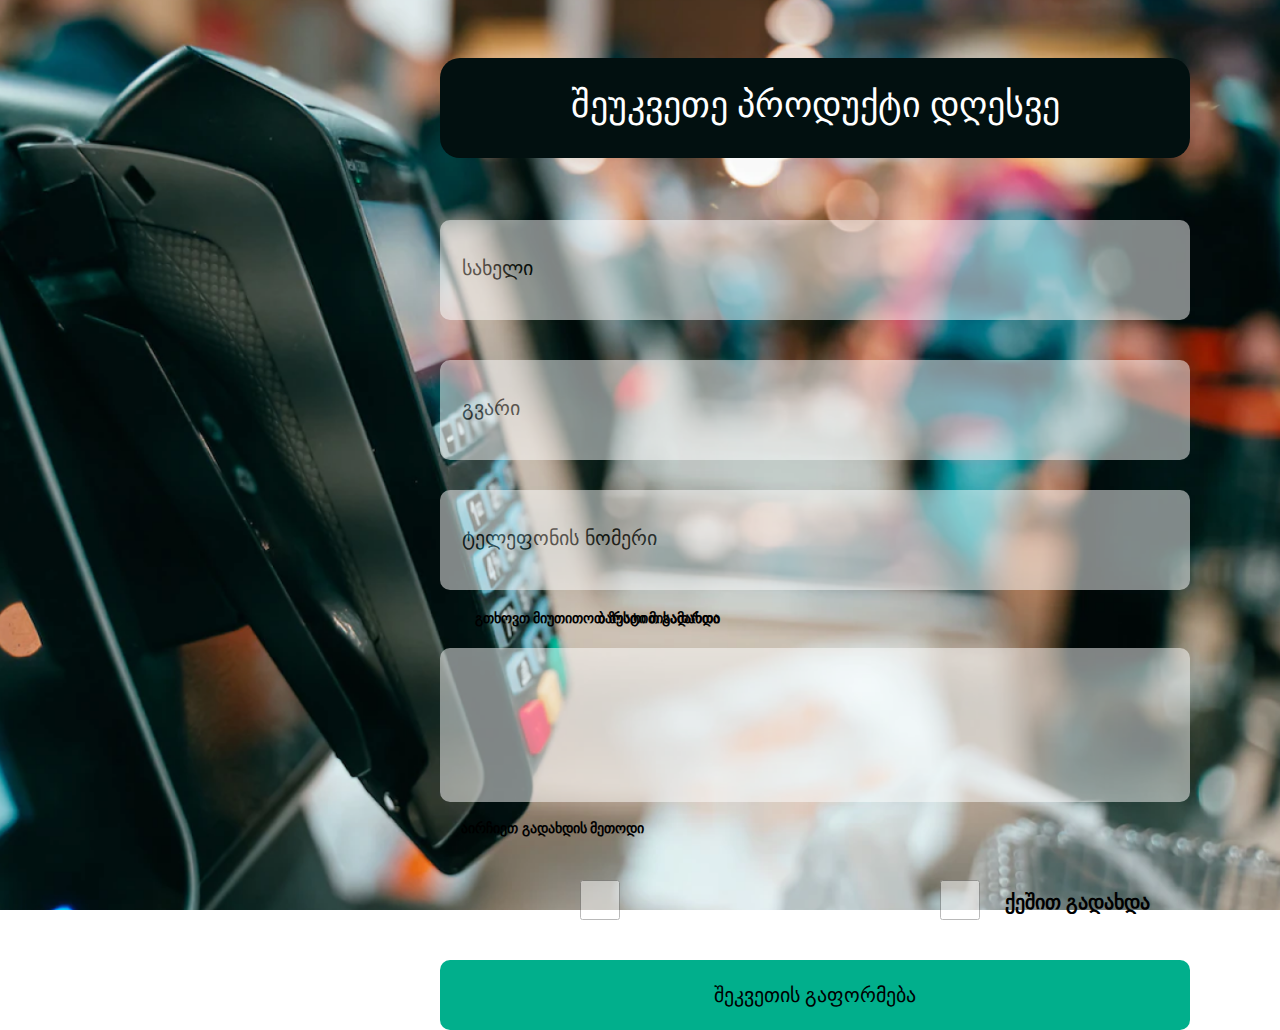
<file: index.html>
<!DOCTYPE html>
<html lang="en">
<head>
    <meta charset="UTF-8">
    <meta http-equiv="X-UA-Compatible" content="IE=edge">
    <meta name="viewport" content="width=device-width, initial-scale=1.0">
    <link rel="stylesheet" href="style/style.css">
    <title>Order Form</title>
</head>
<body>
    <header></header>
    <main>
        <p class="order" >შეუკვეთე პროდუქტი დღესვე</p>

        <form  class="registration" action="action.html" method="post">


            <input  type="text" name="name" id="name" placeholder="სახელი"  >

            <input type="text" name="surname" id="surname" placeholder="გვარი">

            <input type="tel" name="phone" id="phone" placeholder="ტელეფონის ნომერი">

           <label for="textarea">გთხოვთ მიუთითოთ ზუსტი მისამართი</label>

           <textarea name="textarea" id="textarea" cols="30" rows="10"></textarea>

           <p class="payment" >აირჩიეთ გადახდის მეთოდი</p>
             
           <input type="checkbox" name="cardpayment" id="cardpayment">

           <label for="cardpayment">ბარათით გადახდა</label>

           <input type="checkbox" name="cashpayment" id="cashpayment">

           <label class="cash" for="cashpayment">ქეშით გადახდა</label>

            <input type="submit" value="შეკვეთის გაფორმება">

        </form>
    </main>
    <footer></footer>
    
</body>
</html>
</file>
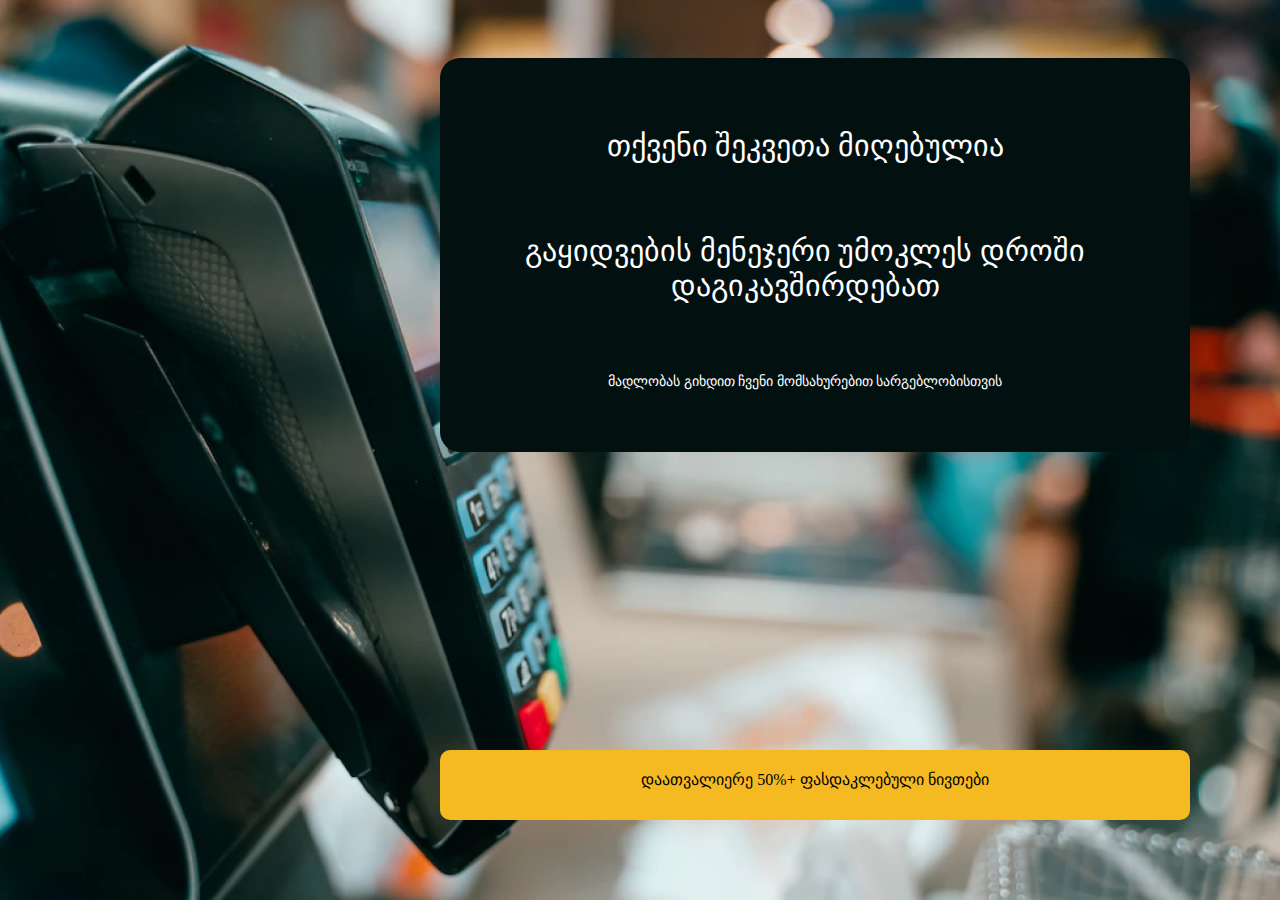
<file: action.html>
<!DOCTYPE html>
<html lang="en">
<head>
    <meta charset="UTF-8">
    <meta http-equiv="X-UA-Compatible" content="IE=edge">
    <meta name="viewport" content="width=device-width, initial-scale=1.0">
    <link rel="stylesheet" href="style/style.css">
    <title>Order Form</title>
</head>
<body>
    <header></header>
    <main>
        <div class="thankyoubox">
            <p>თქვენი შეკვეთა მიღებულია</p>
            <p>გაყიდვების მენეჯერი უმოკლეს დროში
                დაგიკავშირდებათ</p>
            <p> მადლობას გიხდით ჩვენი მომსახურებით სარგებლობისთვის</p>
        </div>

        <p class="button" >დაათვალიერე 50&#37;&#43;
            ფასდაკლებული ნივთები</p>
    </main>
    <footer></footer>
    
</body>
</html>
</file>
<file: style/style.css>
* {
    margin: 0;
    padding: 0;
    box-sizing: border-box;
    list-style-type: none;
    text-decoration: none;
}

body {
    background-image: url(../img/bg.png);
    background-repeat: no-repeat;
    background-size: 100%;
    background-attachment: fixed;
}

main .order {
    width: 750px;
    height: 100px;
    background-color: #021010;
    padding: 26px;
    color: #ffffff;
    text-align: center;
    font-size: 36px;
    border-radius: 20px;
    position: absolute;
    top: 58px;
    right: 90px;
    margin-bottom: 64px;
}

.registration input {
    width: 750px;
    height: 100px;
    background-color: #ffffff;
    border-radius: 10px;
    border: none;
    outline: none;

} 

.registration input::placeholder {
    color: #000000;
    font-size: 20px;
    position: relative;
    left: 22px;
}

.registration input[name="name"] {
    opacity: 50%;
    position: absolute;
    top: 220px;
    right: 90px;

}

.registration input[name="surname"]  {
    opacity: 50%;
    position: absolute;
    top: 360px;
    right: 90px;
}

.registration input[type="tel"] {
    opacity: 50%;
    position: absolute;
    top: 490px;
    right: 90px;
}

.registration textarea {
    width: 750px;
    height: 154px;
    background-color: #ffffff;
    opacity: 50%;
    resize: none;
    border-radius: 10px;
    border: none;
    position: absolute;
    top: 648px;
    right: 90px;
}

.registration label {
    position: absolute;
    top: 610px;
    right: 560px;
    color: #000000;
    font-weight: bold;
    font-size: 14px;
}

.registration .payment {
    position: absolute;
    top: 820px;
    right: 636px;
    color: #000000;
    font-weight: bold;
    font-size: 14px;
}

.registration input[type="checkbox"] {
    width: 40px;
    height: 40px;
    border-radius: 10px;
    background-color: #ffffff;
    opacity: 50%;
    position: absolute;
    top: 880px;
    right: 660px;
}

.registration label[for="checkbox"] {
    position: absolute;
    top: 890px;
    right: 460px;
    font-size: 20px;
}


.registration input[name="cashpayment"] {
    position: absolute;
    top: 890;
    right: 300px;
}


.registration label[class="cash"] {
    position: absolute;
    top: 890px;
    right: 130px;
    font-size: 20px;
}

.registration input[type="submit"] {
    width: 750px;
    height: 70px;
    position: absolute;
    top: 960px;
    right: 90px;
    background-color: #01AF8C;
    color: #000000;
    font-size: 20px;

}

.thankyoubox {
    width: 750px;
    height: 394px;
    border-radius: 20px;
    background-color: #021010;
    position: absolute;
    top: 58px;
    right: 90px;
}

.thankyoubox p {
    font-size: 30px;
    color: #ffffff;
    text-align: center;
    margin: 70px 60px 70px 40px;
}

.thankyoubox p:nth-child(1) {
    margin-bottom: 60px;
}

.thankyoubox p:nth-child(3) {
    font-size: 14px;
}

.button {
    width: 750px;
    height: 70px;
    border-radius: 10px;
    background-color: #F5BA22;
    text-align: center;
    color: #000000;
    padding: 20px;
    position: absolute;
    top: 750px;
    right: 90px;
}
</file>
